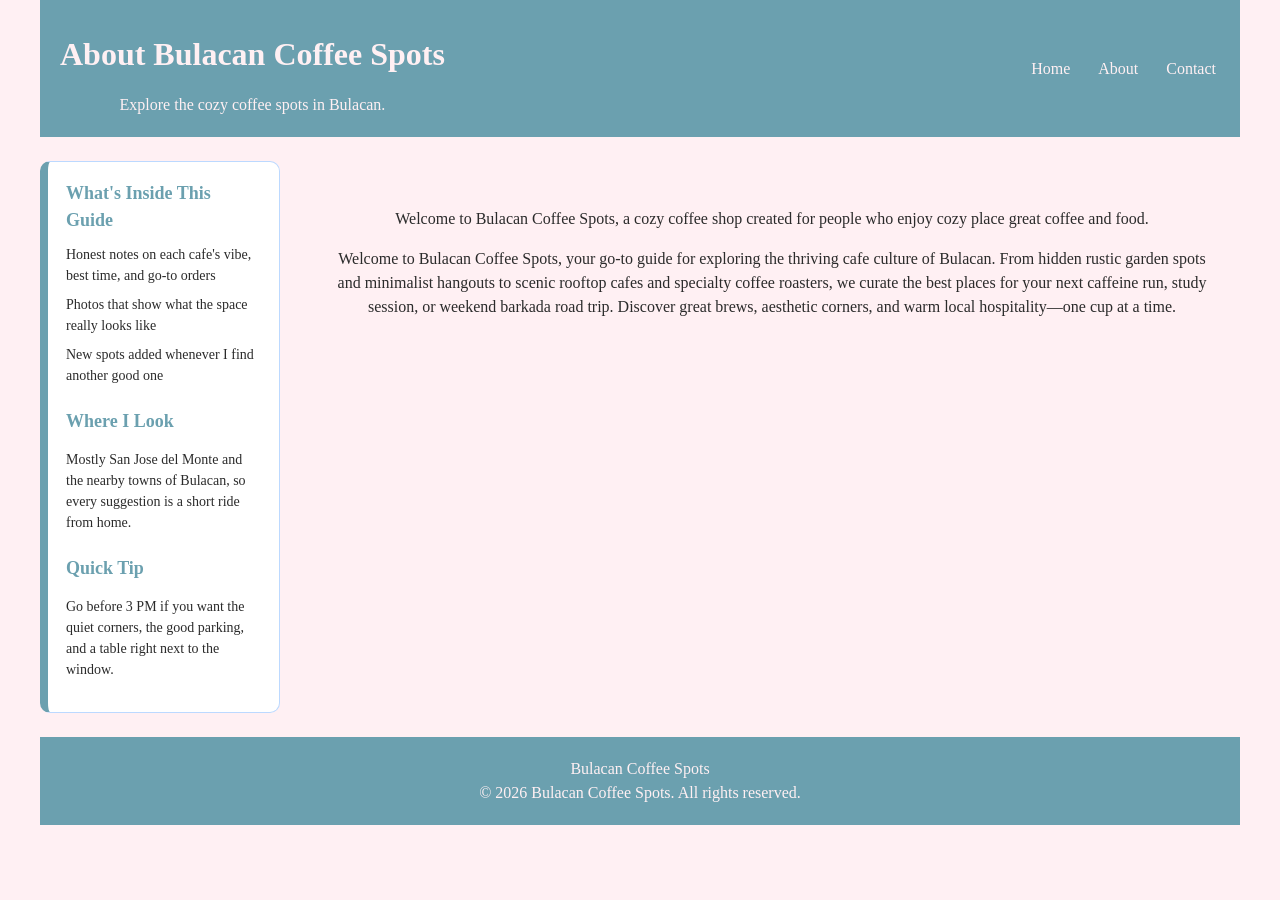
<file: about.html>
<!DOCTYPE html>
<html lang="en">

<head>
    <meta charset="UTF-8">
    <meta name="viewport" content="width=device-width, initial-scale=1.0">
    <title>About Bulacan Coffee Spots</title>
    <link rel="stylesheet" href="style.css">
</head>

<body>

<div class="page">

    <header>

        <div>
        <h1>About Bulacan Coffee Spots</h1>
        <p>Explore the cozy coffee spots in Bulacan.</p>
        </div>

        <nav>
            <ul>
                <li><a href="index.html">Home</a></li>
                <li><a href="about.html">About</a></li>
                <li><a href="contact.html">Contact</a></li>
            </ul>
        </nav>

    </header>

    <aside>

        <h2>What's Inside This Guide</h2>

        <ul>
            <li>Honest notes on each cafe's vibe, best time, and go-to orders</li>
            <li>Photos that show what the space really looks like</li>
            <li>New spots added whenever I find another good one</li>
        </ul>

        <h2>Where I Look</h2>

        <p>
            Mostly San Jose del Monte and the nearby towns of Bulacan,
            so every suggestion is a short ride from home.
        </p>

        <h2>Quick Tip</h2>

        <p>
            Go before 3 PM if you want the quiet corners, the good parking,
            and a table right next to the window.
        </p>

    </aside>

    <main>

        <p>
            Welcome to Bulacan Coffee Spots, a cozy coffee shop created
            for people who enjoy cozy place  great coffee and food.
        </p>

        <p>
            Welcome to Bulacan Coffee Spots, your go-to guide for exploring the thriving cafe culture of Bulacan. 
            From hidden rustic garden spots and minimalist hangouts to scenic rooftop cafes and specialty coffee roasters, 
            we curate the best places for your next caffeine run, study session, or weekend barkada road trip. 
            Discover great brews, aesthetic corners, and warm local hospitality—one cup at a time.
        </p>

    </main>

    <footer>
        <p id="guide-name">Bulacan Coffee Spots</p>
        <p id="footer-copyright">&copy; 2026 Bulacan Coffee Spots. All rights reserved.</p>
    </footer>

</div>

<script src="script.js"></script>
</body>

</html>
</file>
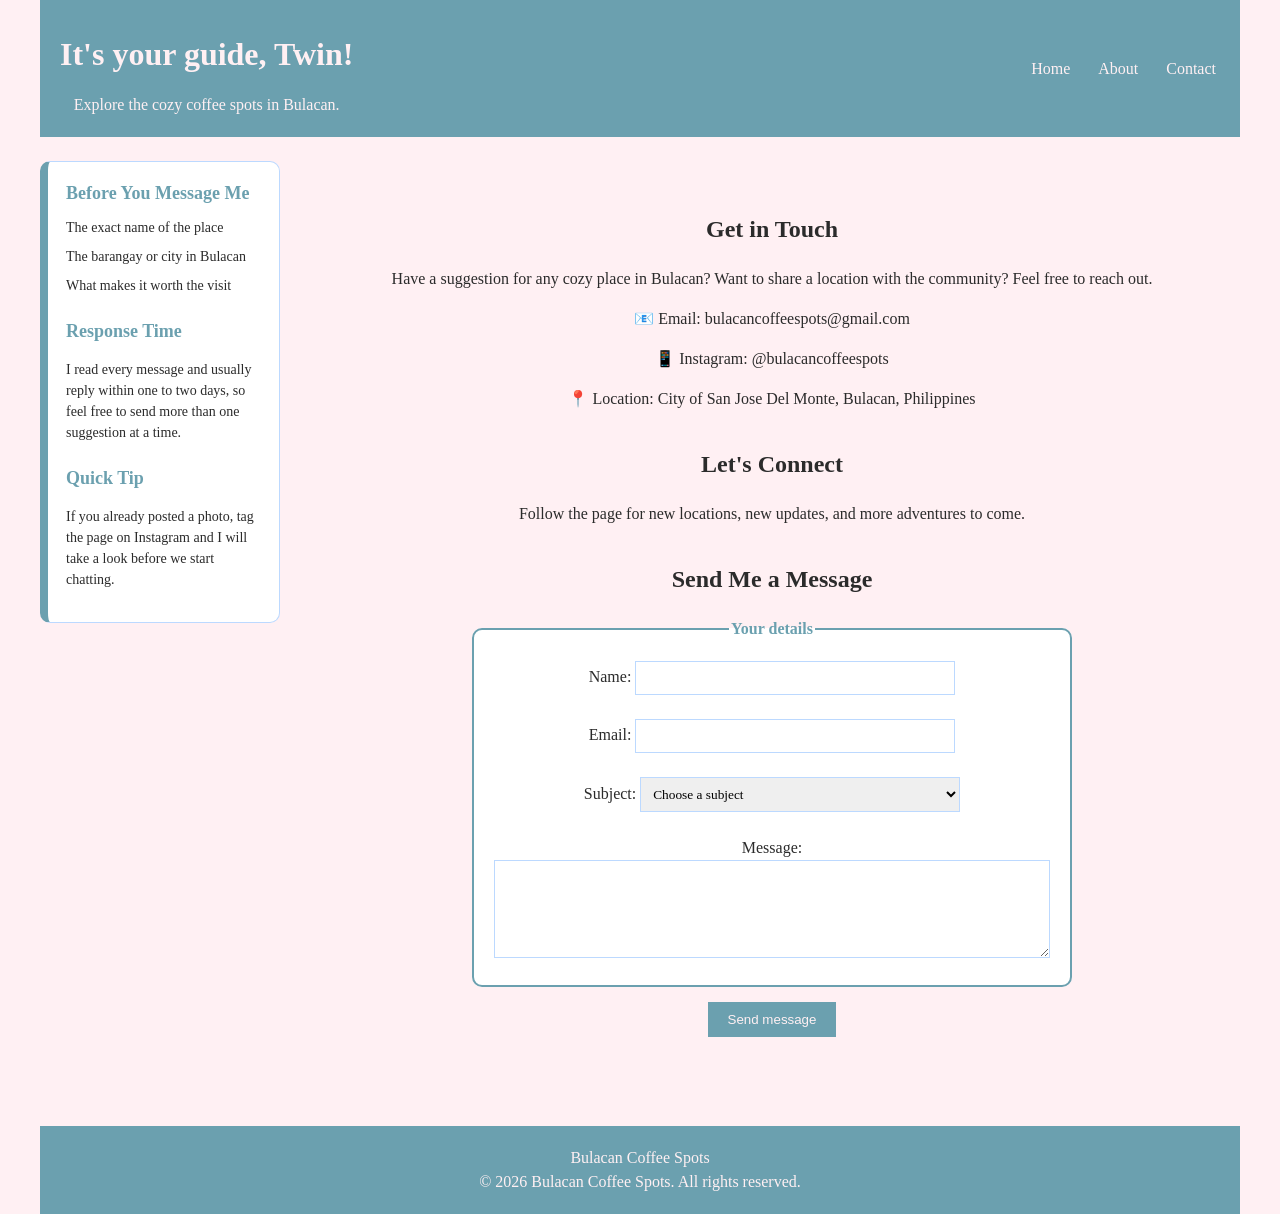
<file: contact.html>
<!DOCTYPE html>
<html lang="en">

<head>
    <meta charset="UTF-8">
    <meta name="viewport" content="width=device-width, initial-scale=1.0">
    <title>Contact - Bulacan Coffee Spots</title>
    <link rel="stylesheet" href="style.css">
</head>

<body>

<div class="page">

<header>
    <div>
    <h1>It's your guide, Twin!</h1>
    <p>Explore the cozy coffee spots in Bulacan.</p>
    </div>

    <nav>
        <ul>
            <li><a href="index.html">Home</a></li>
            <li><a href="about.html">About</a></li>
            <li><a href="contact.html">Contact</a></li>
        </ul>
    </nav>
</header>

<aside>

    <h2>Before You Message Me</h2>

    <ul>
        <li>The exact name of the place</li>
        <li>The barangay or city in Bulacan</li>
        <li>What makes it worth the visit</li>
    </ul>

    <h2>Response Time</h2>

    <p>
        I read every message and usually reply within one to two days,
        so feel free to send more than one suggestion at a time.
    </p>

    <h2>Quick Tip</h2>

    <p>
        If you already posted a photo, tag the page on Instagram
        and I will take a look before we start chatting.
    </p>

</aside>

<main>

    <section>
        <h2>Get in Touch</h2>

        <p>
            Have a suggestion for any cozy place in Bulacan? Want to share a location
            with the community? Feel free to reach out.
        </p>

        <p>
            📧 Email: bulacancoffeespots@gmail.com
        </p>

        <p>
            📱 Instagram: @bulacancoffeespots
        </p>

        <p>
            📍 Location: City of San Jose Del Monte, Bulacan, Philippines
        </p>
    </section>

    <section>
        <h2>Let's Connect</h2>

        <p>
            Follow the page for new locations, new updates, and more adventures to come.
        </p>
    </section>

    <section>
        <h2>Send Me a Message</h2>
    
        <form>
            <fieldset>
                <legend>Your details</legend>
    
                <label for="name">Name:</label>
                <input type="text" id="name" name="name" required>
    
                <br><br>
    
                <label for="email">Email:</label>
                <input type="email" id="email" name="email" required>
    
                <br><br>
    
                <label for="subject">Subject:</label>
                <select id="subject" name="subject" required>
                    <option value="">Choose a subject</option>
                    <option value="suggest-place">Suggest a place</option>
                    <option value="correct-detail">Correct a detail</option>
                    <option value="question">Ask a question</option>
                    <option value="other">Something else</option>
                </select>
    
                <br><br>
    
                <label for="message">Message:</label><br>
                <textarea id="message" name="message" rows="5" required></textarea>
    
            </fieldset>
    
            <div class="form-actions">
                <button type="submit">Send message</button>
            </div>
        </form>
    </section>

</main>

<footer>
    <p id="guide-name">Bulacan Coffee Spots</p>
    <p id="footer-copyright">&copy; 2026 Bulacan Coffee Spots. All rights reserved.</p>
</footer>

</div>

<script src="script.js"></script>
</body>

</html>
</file>
<file: style.css>
/* =========================
   1. Variables
   ========================= */

:root {
    --brand-color: #6ba0af;
    --dark-ink: #2b2b2b;
    --heading-ink: #2b2b2b;
    --muted-grey: #bcd9ff;
    --light-background: #FFF0F3;
    --card-background: #ffffff;
    --header-text: #ffffff;
    --border-color: #d1b8be;
}


/* =========================
   2. Base Styles
   ========================= */

* {
    box-sizing: border-box;
}

body {
    margin: 0;
    font-family: Roboto, cursive;
    line-height: 1.5;
    color: var(--dark-ink);
    background-color: var(--light-background);
}

img {
    max-width: 100%;
    height: auto;
}

h1,
h2,
h3 {
    color: var(--dark-ink);
}

p {
    color: var(--dark-ink);
}


/* =========================
   3. Page Grid Skeleton
   ========================= */

/* Mobile first: one column, and the sidebar is written AFTER main so
   visitors reach the recommendations before the secondary content.
   The named areas reorder the page at wider widths later on without
   touching a single line of HTML. */
.page {
    display: grid;
    grid-template-columns: 1fr;
    grid-template-areas:
        "masthead"
        "main"
        "side"
        "foot";
    gap: 16px;
    padding: 12px;
    max-width: 1200px;
    margin: 0 auto;
}

header {
    grid-area: masthead;
}

aside {
    grid-area: side;
}

main {
    grid-area: main;
}

footer {
    grid-area: foot;
}


/* =========================
   4. Layout Regions
   ========================= */

header {
    background-color: var(--brand-color);
    padding: 20px 15px;
    text-align: center;

    /* Mobile: the masthead stacks, so the title never fights the nav
       for space on a narrow screen */
    display: flex;
    flex-direction: column;
    align-items: center;
    gap: 12px;
}

section p {
    text-align: center;
    color: var(--dark-ink);
}

header h1 {
    text-align: center;
    margin: 10px 0 15px;
    font-size: 26px;
    color: var(--light-background);
}

header p {
    text-align: center;
    margin: 0;
    font-size: 15px;
    color: var(--light-background);
}

nav {
    text-align: center;
}

nav ul {
    list-style: none;
    padding: 0;
    margin: 0;

    display: flex;
    justify-content: center;
    flex-wrap: wrap;
    gap: 6px 14px;
}

nav a {
    /* Roomier tap targets on a phone */
    display: inline-block;
    padding: 6px 4px;
    color: var(--light-background);
    text-decoration: none;
}

nav a:hover {
    color: var(--muted-grey);
}

main {
    width: 100%;
    max-width: 1000px;
    padding: 20px 16px;
    margin: 0 auto;
}

main section {
    margin-bottom: 35px;
}

main h2 {
    text-align: center;
}

main section p {
    text-align: center;
    color: var(--dark-ink);
    max-width: 800px;
    margin-left: auto;
    margin-right: auto;
}

footer {
    background-color: var(--brand-color);
    color: var(--light-background);
    padding: 20px;
    text-align: center;
}

footer p {
    color: var(--light-background);
    margin: 0;
}


/* =========================
   5. Components
   ========================= */

/* Place Cards */

.place-grid {
    display: flex;
    flex-wrap: wrap;
    gap: 20px;
    justify-content: center;
}
.place-card {
    /* Mobile: one card per row, the full width of the column */
    flex: 1 1 100%;
    max-width: 100%;
    display: flex;
    flex-direction: column;
    font-family: Roboto, cursive;
    background-color: var(--card-background);
    border: 1px solid var(--muted-grey);
    border-radius: 10px;
    padding: 16px;
    text-align: center;
    border-left: 10px solid var(--brand-color);
}

.place-card p:last-child {
    margin-top: auto;
    padding-top: 10px;
}

.place-card h3 {
    margin-top: 0;
    font-size: 20px;
    color: var(--brand-color);
}

.place-card img {
    display: block;
    width: 100%;
    max-width: 300px;
    height: 200px;
    object-fit: cover;
    margin: 0 auto;
    border-radius: 6px;
}

.place-card a {
    color: var(--brand-color);
    text-decoration: none;
    font-weight: bold;
}

.place-card a:hover {
    color: var(--muted-grey);
}

/* Place Detail Images */

main section img {
    display: block;
    max-width: 100%;
    height: auto;
    margin: 0 auto;
}


/* Sidebar */

aside {
    align-self: start;
    background-color: var(--card-background);
    border: 1px solid var(--muted-grey);
    border-left: 8px solid var(--brand-color);
    border-radius: 10px;
    padding: 18px;
}

aside h2 {
    margin: 0 0 10px;
    font-size: 18px;
    text-align: left;
    color: var(--brand-color);
}

aside h2:not(:first-child) {
    margin-top: 22px;
}

aside p,
aside li {
    font-size: 14px;
    text-align: left;
    color: var(--dark-ink);
}

aside ul {
    padding: 0;
    margin: 0;
    list-style: none;
}

aside li {
    margin: 0 0 8px;
}

aside a {
    color: var(--brand-color);
    text-decoration: none;
    font-weight: bold;
}

aside a:hover {
    color: var(--muted-grey);
}


/* Tables */

table {
    width: 100%;
    max-width: 700px;
    margin: 0 auto;
    border-collapse: collapse;
    background-color: var(--light-background);
    font-size: 14px;
}

th,
td {
    /* Tight padding plus breakable words keep four columns inside a
       phone screen instead of pushing the whole page sideways */
    padding: 8px 6px;
    border: 1px solid var(--muted-grey);
    text-align: center;
    overflow-wrap: anywhere;
}

th {
    background-color: var(--brand-color);
    color: var(--light-background);
}


/* Lists */

main ul {
    padding: 0;
    text-align: center;
    list-style: none;
}

main li {
    margin: 5px 0;
}

main p {
    text-align: center;
    color: var(--dark-ink);
}


/* Forms */

form {
    width: 100%;
    max-width: 600px;
    margin: 0 auto;
    text-align: center;
}

fieldset {
    padding: 15px;
    margin: 15px auto;
    background-color: var(--card-background);
    border: 2px solid var(--brand-color);
    border-radius: 10px;
    /* Fieldsets default to min-content, which can force a narrow
       layout wider than the phone screen */
    min-width: 0;
}

legend {
    font-weight: bold;
    color: var(--brand-color);
}

label {
    color: var(--dark-ink);
}

input,
select,
textarea {
    max-width: 100%;
    font-family: roboto, cursive;
    padding: 8px;
    border: 1px solid var(--muted-grey);
}

/* Full width fields are far easier to tap on a phone.
   Radio buttons and checkboxes are deliberately left alone. */
input[type="text"],
input[type="email"],
select {
    width: 100%;
    max-width: 320px;
}

textarea {
    width: 100%;
}

input:focus,
textarea:focus,
select:focus {
    outline: 3px solid var(--brand-color);
    outline-offset: 2px;
}

button {
    background-color: var(--brand-color);
    color: var(--light-background);
    border: none;
    padding: 10px 20px;
    cursor: pointer;
}

button:hover {
    background-color: var(--dark-ink);
}


/* =========================
   6. Responsive Enhancements
   ========================= */

/* Everything above this line is the phone layout. These queries only
   ADD to it, working upward with min-width, so a wider screen always
   builds on the small one. There are no max-width queries anywhere. */

/* Large phones and small tablets */
@media (min-width: 600px) {

    .page {
        gap: 20px;
        padding: 16px;
    }

    header {
        padding: 20px;
    }

    header h1 {
        font-size: 32px;
    }

    header p {
        font-size: 16px;
    }

    nav ul {
        gap: 6px 20px;
    }

    /* Two cards per row once there is room for them */
    .place-card {
        flex: 1 1 calc(50% - 12px);
        max-width: calc(50% - 12px);
    }

    .place-card h3 {
        font-size: 24px;
    }

    table {
        font-size: 16px;
    }

    th,
    td {
        padding: 10px 15px;
    }

    fieldset {
        padding: 20px;
    }
}

/* Tablet and up: the sidebar moves up beside main, and the masthead
   returns to the single row it has always been on desktop */
@media (min-width: 700px) {

    .page {
        grid-template-columns: 220px 1fr;
        grid-template-areas:
            "masthead masthead"
            "side     main"
            "foot     foot";
        gap: 16px;
        padding: 0;
    }

    header {
        flex-direction: row;
        justify-content: space-between;
    }

    main {
        padding: 30px 20px;
    }
}

/* Desktop */
@media (min-width: 1000px) {

    .page {
        grid-template-columns: 240px 1fr;
        gap: 24px;
    }

    main {
        padding: 30px 24px;
    }

    .place-card img {
        height: 220px;
    }
}
</file>
